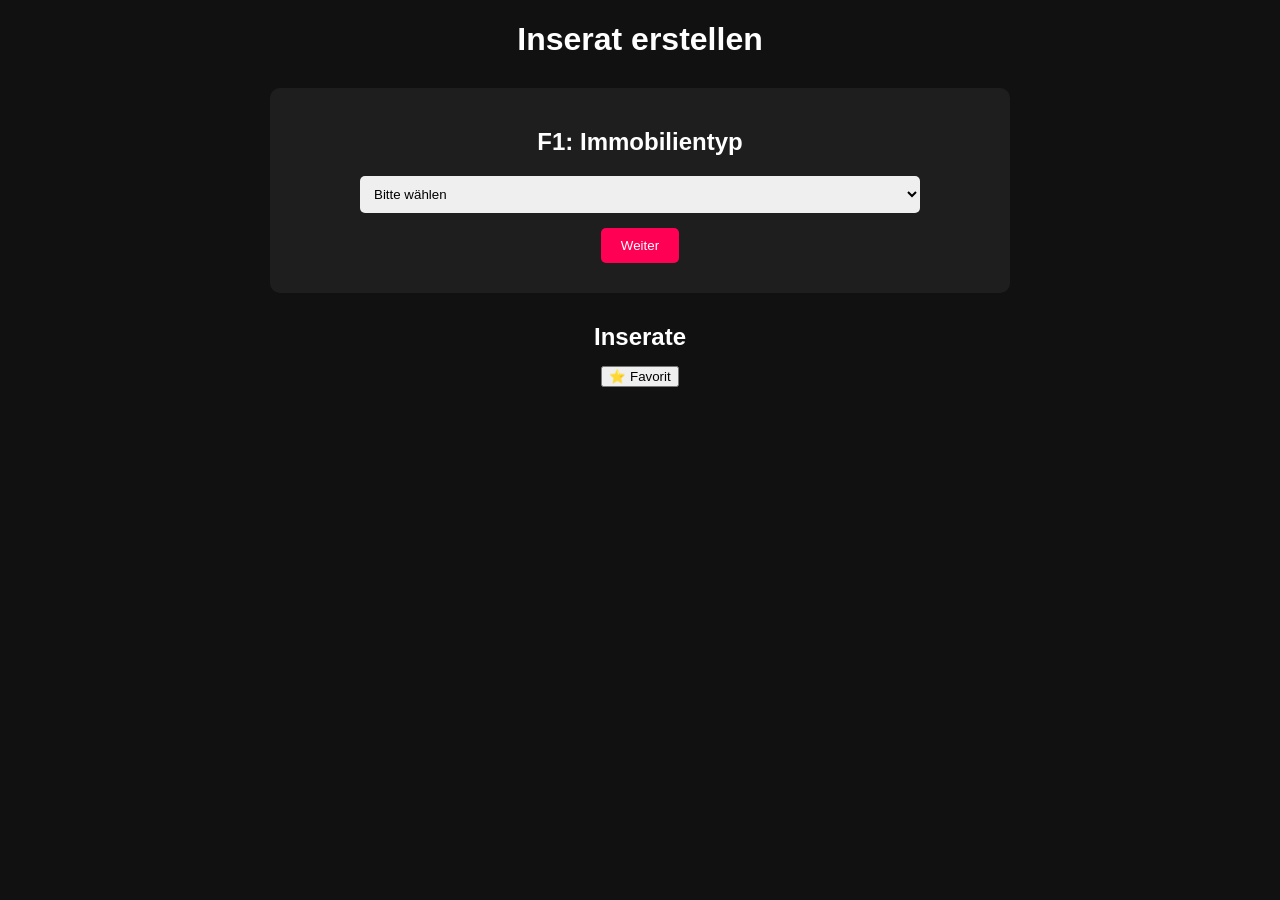
<file: inserate.html>
<!DOCTYPE html>
<html lang="de">
<head>
<meta charset="UTF-8">
<meta name="viewport" content="width=device-width, initial-scale=1.0">
<title>Inserat erstellen</title>
<style>
body { background:#111; color:#fff; font-family:Arial; text-align:center; }
.step { display:none; margin:30px auto; max-width:700px; padding:20px; background:#1e1e1e; border-radius:10px; }
.btn { background:#ff0055; padding:10px 20px; border:none; color:#fff; cursor:pointer; margin:10px 5px; border-radius:5px; }
input, select, textarea { width:80%; padding:10px; margin:5px; border-radius:5px; border:none; }
textarea { resize: none; }
.card { background:#222; padding:10px; margin:10px; border-radius:10px; text-align:left; }
h1, h2 { margin-bottom:15px; }
</style>
</head>
<body>

<h1>Inserat erstellen</h1>

<div id="steps"></div>

<h2>Inserate</h2>
<div id="output"></div>

<script>
// ================= DATA =================
const stepsData = [
["F1: Immobilientyp", `<select id="f1"><option value="">Bitte wählen</option><option>Haus</option><option>Wohnung</option><option>Grundstück</option></select>`],
["F2: Vermieten oder Verkaufen", `<select id="f2"><option value="">Bitte wählen</option><option>Vermieten</option><option>Verkaufen</option></select>`],
["F3: Land", `<select id="f3" onchange="handleF3()"><option value="">Bitte wählen</option><option>Deutschland</option><option>Österreich</option><option>Schweiz</option><option>Ausland</option></select>`],
["F4: Kontinent", `<select id="f4"><option value="">Bitte wählen</option><option>Europa</option><option>Asien</option><option>Afrika</option><option>Amerika</option><option>Australien</option></select>`],
["F5: Land/Region", `<input id="f5" placeholder="z.B. Spanien / USA">`],
["F6: Adresse", `<input id="plz" placeholder="PLZ"><br><input id="city" placeholder="Stadt"><br><input id="street" placeholder="Straße + Hausnummer">`],
["F7: Google Maps Link", `<textarea id="maps" placeholder="Google Maps Link hier einfügen" rows="2" style="width:80%; padding:10px; margin:5px;"></textarea>`],
["F8: Bauweise", `<input id="f8" placeholder="z.B. Ziegel, Holz">`],
["F9: Hausart", `<input id="f9" placeholder="z.B. Hochhaus, Reihenhaus">`],
["F10: Zustand", `<select id="f10"><option value="">Bitte wählen</option><option>Neubau</option><option>Gut</option><option>Renovierungsbedürftig</option><option>Abriss</option></select>`],
["F11: Dämmung", `<input id="f11" placeholder="z.B. Ziegel, Kalk, Porenbeton">`],
["F12: Baujahr", `<input type="number" id="year">`],
["F13: Energieausweis", `<select id="energy"><option value="">Bitte wählen</option><option>Ja</option><option>Nein</option></select><input type="file" id="energyFile">`],
["F14: Heizung", `<input id="heat" placeholder="z.B. Gas, Öl, Wärmepumpe">`],
["F15: Parken", `<select id="parking"><option value="">Bitte wählen</option><option>Garage</option><option>Carport</option><option>Straße</option><option>Keine</option></select>`],
["F16: Parkplätze Anzahl", `<input type="number" id="parkCount" min="0" max="20">`],
["F17: Grundstücksgröße (m²)", `<input type="number" id="grund">`],
["F18: Wohnfläche (m²)", `<input type="number" id="size">`],
["F19: Zimmer gesamt", `<input type="number" id="rooms">`],
["F20: Schlafzimmer", `<input type="number" id="bed">`],
["F21: Badezimmer", `<input type="number" id="bath">`],
["F22: Küche", `<input type="number" id="kitchen">`],
["F23: Keller", `<select id="cellar"><option value="">Bitte wählen</option><option>Ja</option><option>Nein</option></select>`],
["F24: Balkon/Terrasse", `<select id="balcony"><option value="">Bitte wählen</option><option>Ja</option><option>Nein</option></select>`],
["F25: Garten", `<select id="garden"><option value="">Bitte wählen</option><option>Ja</option><option>Nein</option></select>`],
["F26: Haustiere erlaubt", `<select id="pets"><option value="">Bitte wählen</option><option>Ja</option><option>Nein</option></select>`],
["F27: Lift", `<select id="lift"><option value="">Bitte wählen</option><option>Ja</option><option>Nein</option></select>`],
["F28: Rollstuhlgerecht", `<select id="wheel"><option value="">Bitte wählen</option><option>Ja</option><option>Nein</option></select>`],
["F29: Möbliert", `<select id="furnished"><option value="">Bitte wählen</option><option>Ja</option><option>Nein</option></select>`],
["F30: Bilder Upload", `<input type="file" multiple id="images">`],
["F31: Preis (€)", `<input type="number" id="price">`],
["F32: Provision", `<select id="prov"><option value="">Bitte wählen</option><option>Nein</option><option>Ja</option></select><br><input id="provValue" placeholder="% oder Betrag">`],
["F33: Anbieter", `<select id="anbieter"><option value="">Bitte wählen</option><option>Privat</option><option>Makler</option></select>`],
["F34: Beschreibung", `<textarea id="desc" rows="4" placeholder="Beschreibung..."></textarea>`]
];

// ================= BUILD STEPS =================
function buildSteps(){
    let container = document.getElementById("steps");
    stepsData.forEach((s,i)=>{
        let step = document.createElement("div");
        step.className = "step";
        step.id = "step"+(i+1);
        let backBtn = i>0 ? `<button class="btn" onclick="show(${i})">Zurück</button>` : '';
        let nextBtn = `<button class="btn" onclick="nextStep(${i+1})">${i+1===stepsData.length?'Veröffentlichen':'Weiter'}</button>`;
        step.innerHTML = `<h2>${s[0]}</h2>${s[1]}<br>${backBtn}${nextBtn}`;
        container.appendChild(step);
    });
    show(1);
}

// ================= NAV =================
let current = 1;
function show(n){
    document.querySelectorAll('.step').forEach(s=>s.style.display='none');
    let step = document.getElementById('step'+n);
    if(step){
        step.style.display='block';
        current=n;
        if(n===7){
            let mapsField = document.getElementById('maps');
            mapsField.focus();
            mapsField.select();
        }
    }
}

// ================= VALIDATION + NEXT =================
function nextStep(stepNumber){
    let stepEl = document.getElementById('step'+stepNumber);
    let inputs = stepEl.querySelectorAll('input, select, textarea');
    for(let input of inputs){
        if((input.type!=="file" && input.value==="") || (input.type==="file" && input.files.length===0)){
            alert("Bitte alle Pflichtfelder ausfüllen!");
            input.focus();
            return;
        }
    }
    if(stepNumber === stepsData.length){
        publish();
    } else {
        show(stepNumber+1);
    }
}

// ================= HANDLE F3 =================
function handleF3(){
    let val = document.getElementById('f3').value;
    if(val==="Ausland"){ show(4); }
    else{ show(6); }
}

// ================= PUBLISH =================
function publish(){
    let data = {};
    stepsData.forEach((s,i)=>{
        let el = document.getElementById('f'+(i+1)) || document.getElementById('desc') || document.getElementById('price') || document.getElementById('anbieter') || document.getElementById('plz') || document.getElementById('city') || document.getElementById('street') || document.getElementById('maps') || document.getElementById('images');
        if(el){
            if(el.type==="file"){
                data[el.id] = Array.from(el.files).map(f=>f.name).join(", ");
            } else {
                data[el.id] = el.value;
            }
        }
    });
    let card = document.createElement('div');
    card.className = "card";
    card.innerHTML = `<h3>${data.f1} - ${data.f2}</h3>
                      <p>${data.street}, ${data.city}, ${data.plz}</p>
                      <p>Preis: ${data.price} €</p>
                      <p>Anbieter: ${data.anbieter}</p>
                      <p>${data.maps}</p>
                      <p>${data.desc}</p>`;
    document.getElementById('output').appendChild(card);
    alert("Inserat erfolgreich veröffentlicht!");
    show(1);
}

buildSteps();
</script>

<button onclick="addFavorite('IMMOBILIEN_ID')">⭐ Favorit</button>

</body>
</html>
</file>
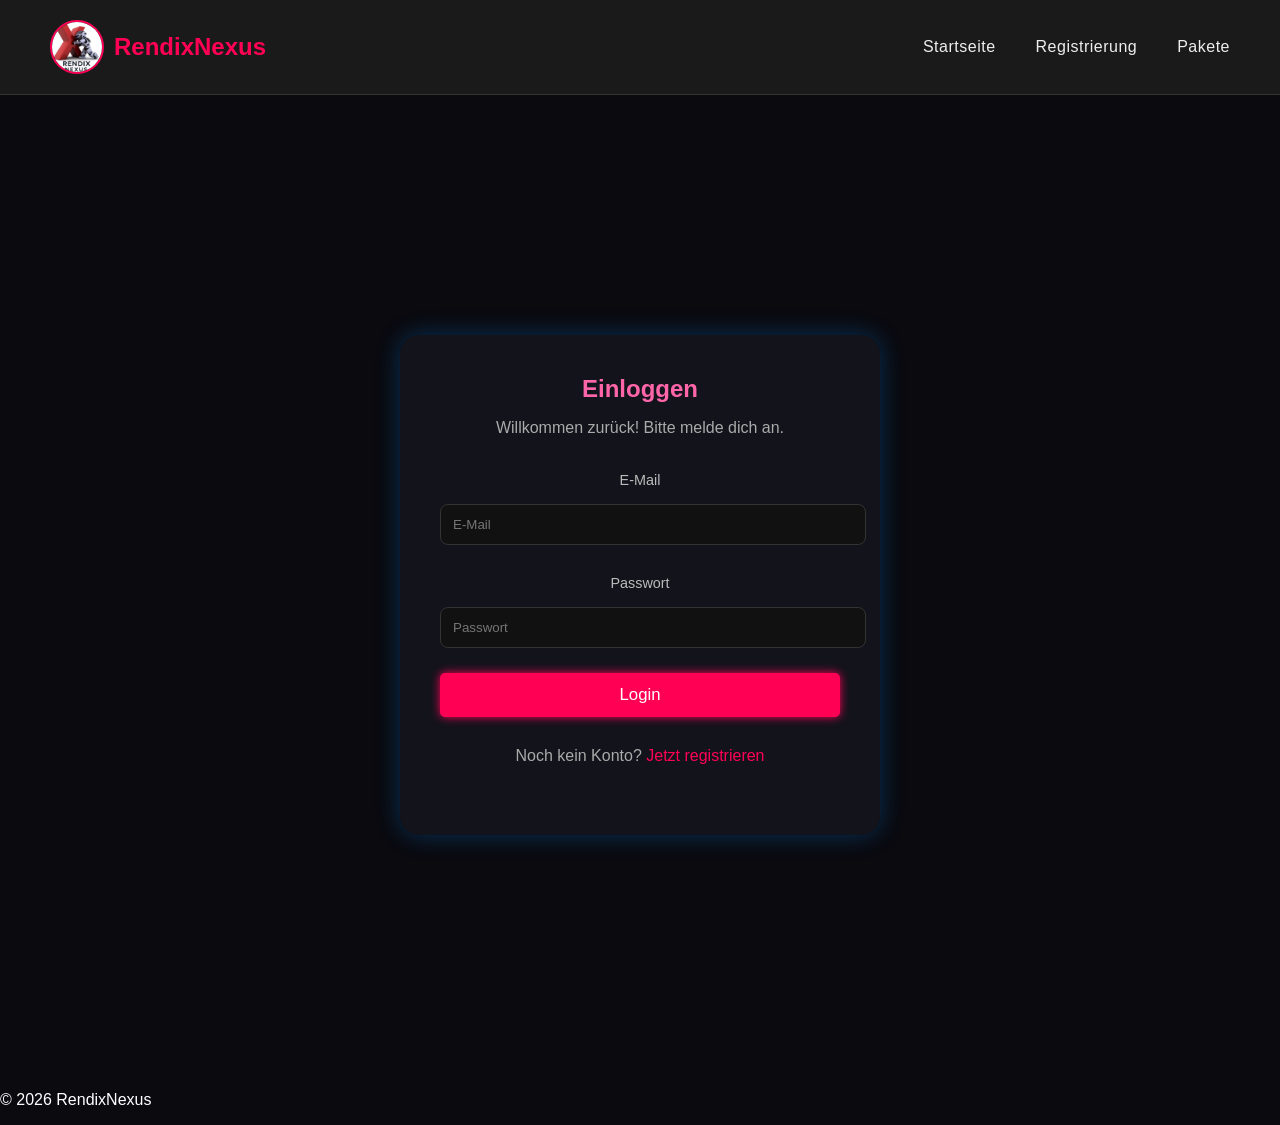
<file: login.html>
<!DOCTYPE html>
<html lang="de">
<head>
<meta charset="UTF-8">
<title>Login – RendixNexus</title>
<link rel="stylesheet" href="style.css">
<meta name="viewport" content="width=device-width, initial-scale=1.0">
</head>

<body>

<header>
    <div class="logo-container">
        <img src="rendix.jpg" alt="Logo" class="logo">
        <span class="logo-name">RendixNexus</span>
    </div>

    <nav>
        <a href="index.html">Startseite</a>
        <a href="register.html">Registrierung</a>
        <a href="packages.html">Pakete</a>
    </nav>
</header>

<section class="register-hero">
    <div class="register-card">

        <h1>Einloggen</h1>
        <p>Willkommen zurück! Bitte melde dich an.</p>

        <form class="register-form" id="login-form">
            <div class="form-group">
                <label>E-Mail</label>
                <input type="email" id="login_email" placeholder="E-Mail" required>
            </div>

            <div class="form-group">
                <label>Passwort</label>
                <input type="password" id="login_password" placeholder="Passwort" required>
            </div>

            <button type="submit" class="btn">Login</button>
        </form>

        <p id="login_message" style="text-align:center; margin-top:15px;"></p>

        <p style="text-align:center; margin-top:15px;">
            Noch kein Konto? <a href="register.html" style="color:#ff0055;">Jetzt registrieren</a>
        </p>

    </div>
</section>


<script>
const BASE_URL = "https://rendixnexus.immo/"; // Passe auf deinen Serverpfad an

async function loginUser(event){
    event.preventDefault();
    const email = document.getElementById("login_email").value.trim();
    const password = document.getElementById("login_password").value;
    const messageEl = document.getElementById("login_message");

    if(!email || !password){
        messageEl.textContent = "Bitte alle Felder ausfüllen.";
        messageEl.style.color = "red";
        return;
    }

    try{
        const res = await fetch(BASE_URL + "api/login.php", {
            method: "POST",
            headers: {
                "Content-Type":"application/json"
            },
            body: JSON.stringify({email, password})
        });

        const text = await res.text();
        let result;

        try {
            result = JSON.parse(text);
        } catch(e){
            console.error("Server Antwort:", text);
            messageEl.textContent = "Serverfehler";
            return;
        }

        if(result.success){
            sessionStorage.setItem("loggedIn", "true");
            messageEl.style.color = "green";
            messageEl.textContent = result.message;

            setTimeout(() => {
                window.location.href = "dashboard.html";
            }, 1000);

        } else {
            messageEl.style.color = "red";
            messageEl.textContent = result.message;
        }

    } catch(err){
        console.error(err);
        messageEl.style.color = "red";
        messageEl.textContent = "Server nicht erreichbar.";
    }
}

document.addEventListener("DOMContentLoaded", () => {
    document.getElementById("login-form").addEventListener("submit", loginUser);
});
</script>


<footer>
    <p>&copy; 2026 RendixNexus</p>
</footer>

</body>
</html>
</file>
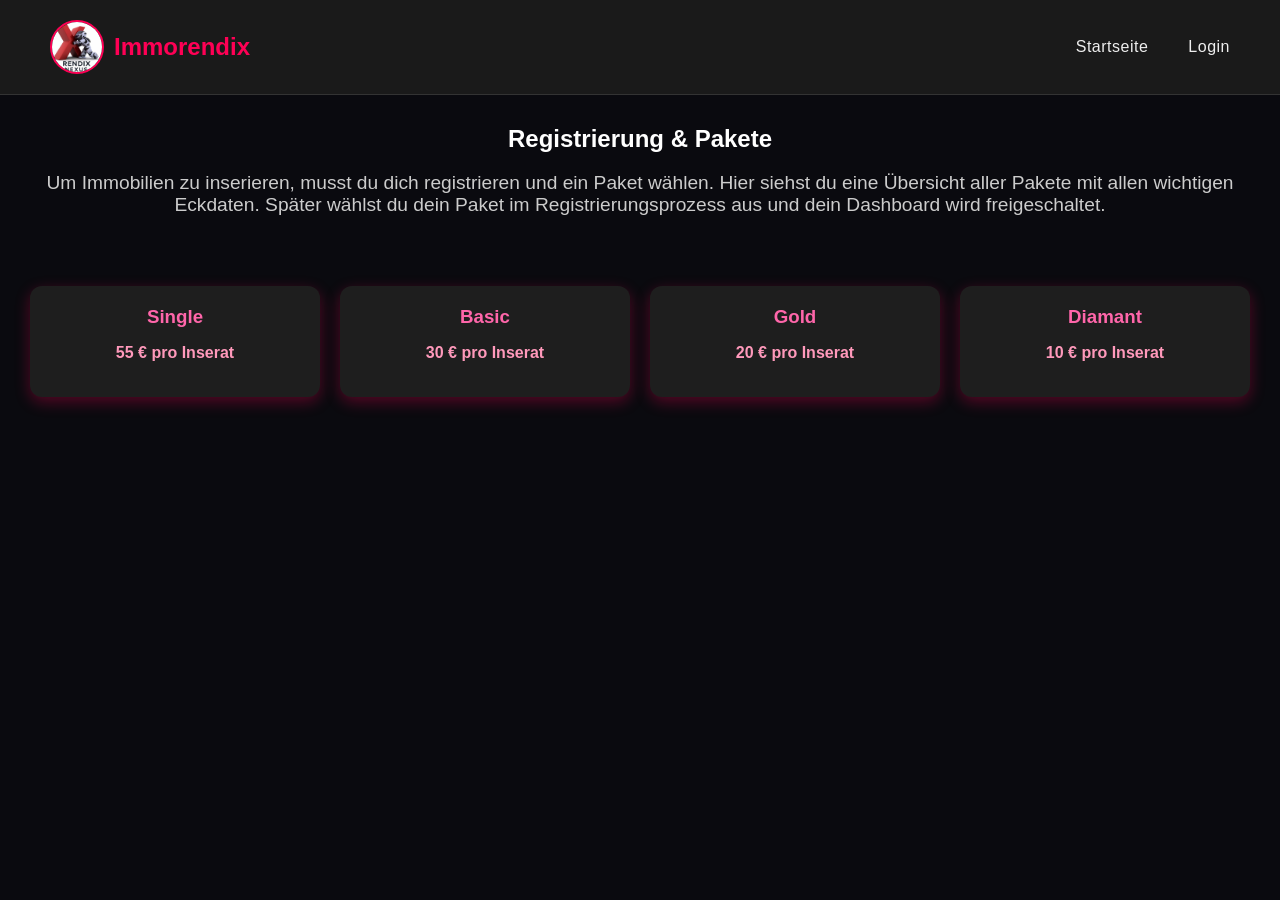
<file: packages.html>
<!DOCTYPE html>
<html lang="de">
<head>
<meta charset="UTF-8">
<title>Pakete - Immorendix</title>
<link rel="stylesheet" href="style.css">
</head>

<body>

<header>

<div class="logo-container">
<img src="rendix.jpg" alt="Immorendix Logo" class="logo">
<span class="logo-name">Immorendix</span>
</div>

<nav>
<a href="index.html">Startseite</a>
<a href="login.html">Login</a>
</nav>

</header>


<section class="intro-text">

<h1>Registrierung & Pakete</h1>

<p>
Um Immobilien zu inserieren, musst du dich registrieren und ein Paket wählen.
Hier siehst du eine Übersicht aller Pakete mit allen wichtigen Eckdaten.
Später wählst du dein Paket im Registrierungsprozess aus und dein Dashboard wird freigeschaltet.
</p>

</section>


<section class="packages-container">

<!-- Single -->

<div class="package-card" data-package="Single">

<h3>Single</h3>

<p class="package-price">55 € pro Inserat</p>

<div class="package-details">

<ul>
<li>Dauer: 30 Tage</li>
<li>Maximal 10 Inserate</li>
<li>Bis zu 20 Bilder pro Inserat</li>
<li>Bezahlung: Überweisung (IBAN / BIC)</li>
<li>Verlängerung: 40 € pro Inserat</li>
<li>Verlängerungs-Zeitraum: 35 Tage</li>
</ul>

<button class="btn select-package">Jetzt registrieren</button>

</div>

</div>


<!-- Basic -->

<div class="package-card" data-package="Basic">

<h3>Basic</h3>

<p class="package-price">30 € pro Inserat</p>

<div class="package-details">

<ul>
<li>Dauer: 30 Tage pro Inserat</li>
<li>Mindestinserate 90</li>
<li>Maximal 200 Inserate pro Monat</li>
<li>Bis zu 25 Bilder pro Inserat</li>
<li>Bezahlung: Überweisung (IBAN / BIC)</li>
<li>Verlängerung: 20 € pro Inserat</li>
<li>Verlängerungs-Zeitraum: 30 Tage</li>
</ul>

<button class="btn select-package">Jetzt registrieren</button>

</div>

</div>


<!-- Gold -->

<div class="package-card" data-package="Gold">

<h3>Gold</h3>

<p class="package-price">20 € pro Inserat </p>

<div class="package-details">

<ul>
<li>Dauer: 30 Tage pro Inserat</li>
<li>Maximal 2000 Inserate pro Monat</li>
<li>Bis zu 30 Bilder pro Inserat</li>
<li>Pro Inserat: 20 € Verlängerung</li>
<li>Videos möglich: 2 Videos je max. 5 Minuten</li>
<li>Bezahlung: Überweisung (IBAN / BIC)</li>
<li>Verlängerungs-Zeitraum: 30/60/90 Tage</li>
</ul>

<button class="btn select-package">Jetzt registrieren</button>

</div>

</div>


<!-- Diamant -->

<div class="package-card" data-package="Diamant">

<h3>Diamant</h3>

<p class="package-price">10 € pro Inserat</p>

<div class="package-details">

<ul>
<li>Dauer: 350 Tage</li>
<li>Maximal 100.000 Inserate</li>
<li>Mindestinserateanzahl 300 Inserate</li>
<li>Bis zu 50 Bilder pro Inserat</li>
<li>keine Verlängerung</li>
<li>Videos möglich: 50 Videos je max. 5 Minuten</li>
<li>Priorität: Anzeigen erscheinen vor Gold, Basic, Single</li>
<li>Bezahlung: Überweisung (IBAN / BIC)</li>
</ul>

<button class="btn select-package">Jetzt registrieren</button>

</div>

</div>

</section>


<script>

document.querySelectorAll(".select-package").forEach(button => {

button.addEventListener("click", function(){

const card = this.closest(".package-card");

const packageName = card.dataset.package;

sessionStorage.setItem("selectedPackage", packageName);

window.location.href = "register.html";

});

});

</script>

</body>
</html>
</file>
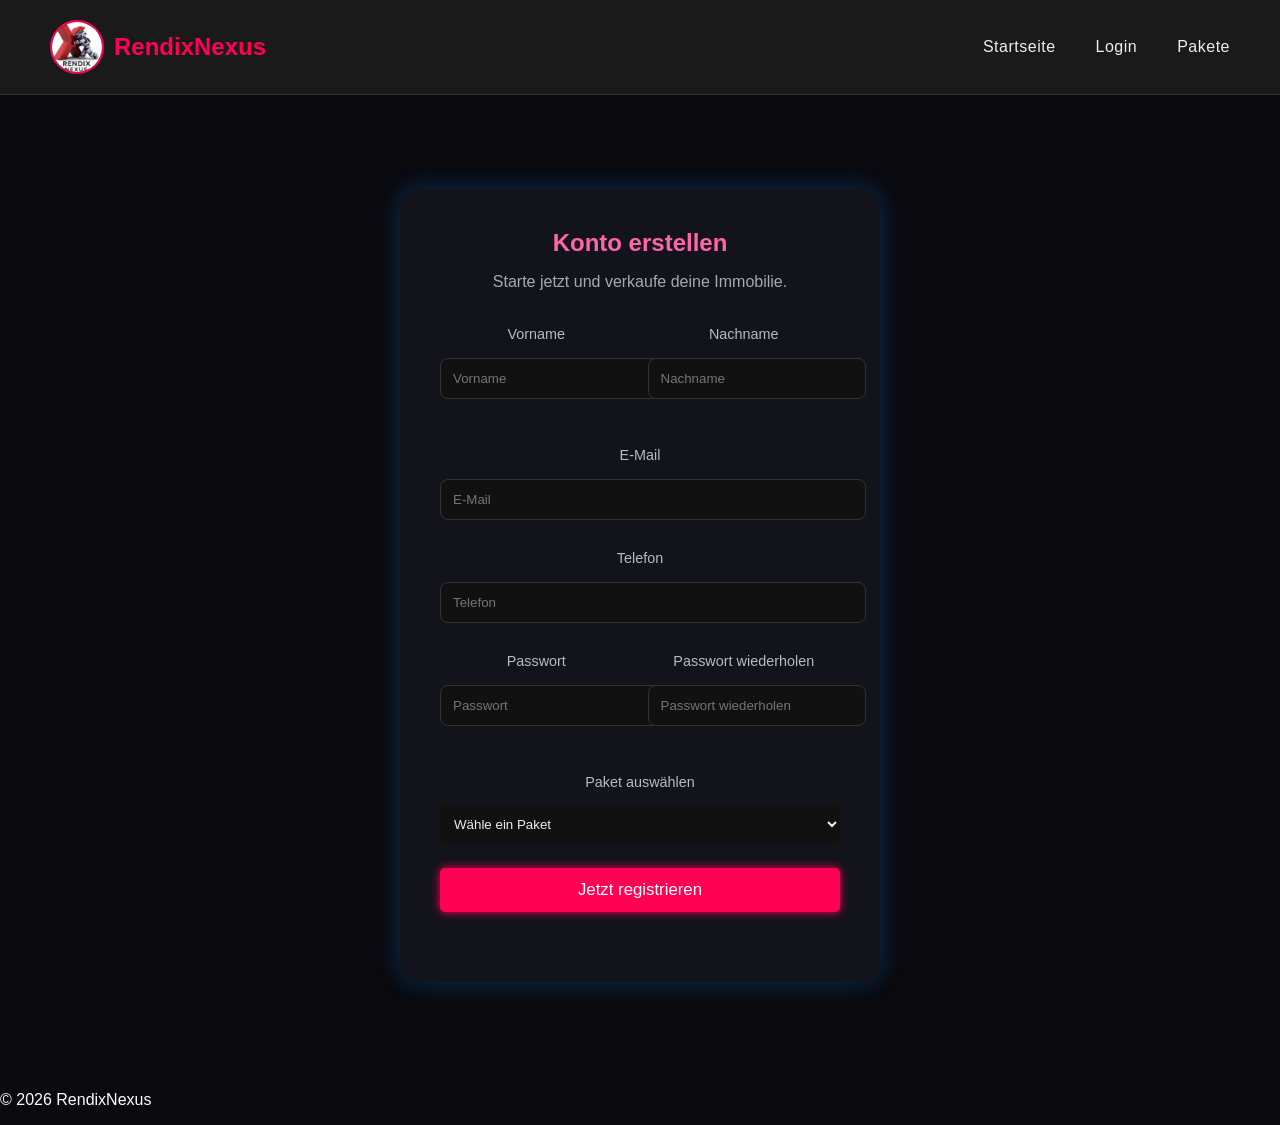
<file: register.html>
<!DOCTYPE html>
<html lang="de">
<head>
<meta charset="UTF-8">
<title>Registrierung – RendixNexus</title>
<link rel="stylesheet" href="style.css">
<meta name="viewport" content="width=device-width, initial-scale=1.0">
</head>

<body>

<header>
    <div class="logo-container">
        <img src="rendix.jpg" alt="Logo" class="logo">
        <span class="logo-name">RendixNexus</span>
    </div>

    <nav>
        <a href="index.html">Startseite</a>
        <a href="login.html">Login</a>
        <a href="packages.html">Pakete</a>
    </nav>
</header>

<section class="register-hero">

    <div class="register-card">

        <h1>Konto erstellen</h1>
        <p>Starte jetzt und verkaufe deine Immobilie.</p>

        <form class="register-form" id="register-form">

            <div class="form-row">
                <div class="form-group">
                    <label>Vorname</label>
                    <input type="text" id="firstname" placeholder="Vorname" required>
                </div>

                <div class="form-group">
                    <label>Nachname</label>
                    <input type="text" id="lastname" placeholder="Nachname" required>
                </div>
            </div>

            <div class="form-group">
                <label>E-Mail</label>
                <input type="email" id="email" placeholder="E-Mail" required>
            </div>

            <div class="form-group">
                <label>Telefon</label>
                <input type="text" id="phone" placeholder="Telefon" required>
            </div>

            <div class="form-row">
                <div class="form-group">
                    <label>Passwort</label>
                    <input type="password" id="password" placeholder="Passwort" required>
                </div>

                <div class="form-group">
                    <label>Passwort wiederholen</label>
                    <input type="password" id="password_repeat" placeholder="Passwort wiederholen" required>
                </div>
            </div>

            <div class="form-group">
                <label>Paket auswählen</label>
                <select id="package" required>
                    <option value="">Wähle ein Paket</option>
                    <option value="basic">Basic</option>
                    <option value="premium">Premium</option>
                    <option value="gold">Gold</option>
                    <option value="diamant">Diamant</option>
                     <option value="diamant">Auslandsimmobilie</option>
                </select>
            </div>

            <button type="submit" class="btn">Jetzt registrieren</button>
        </form>

        <p id="register_message" style="text-align:center; margin-top:15px; color:red;"></p>

    </div>

</section>



<script>
document.addEventListener("DOMContentLoaded", () => {
    const form = document.getElementById("register-form");
    const messageEl = document.getElementById("register_message");

    form.addEventListener("submit", async (event) => {
        event.preventDefault();
        messageEl.textContent = "";
        messageEl.style.color = "red";

        const password = document.getElementById("password").value;
        const passwordRepeat = document.getElementById("password_repeat").value;
        if(password !== passwordRepeat){
            messageEl.textContent = "Passwörter stimmen nicht überein!";
            return;
        }

        const data = {
            firstname: document.getElementById("firstname").value.trim(),
            lastname: document.getElementById("lastname").value.trim(),
            email: document.getElementById("email").value.trim(),
            phone: document.getElementById("phone").value.trim(),
            password: password,
            package: document.getElementById("package").value
        };

        try{
            const res = await fetch("/RealEstatePlatform2/api/register.php", {
                method:"POST",
                headers: { "Content-Type": "application/json" },
                body: JSON.stringify(data)
            });

            const result = await res.json();

            if(result.success){
                messageEl.style.color = "green";
                messageEl.textContent = result.message;
                setTimeout(() => {
                    window.location.href = "login.html";
                }, 1500);
            } else {
                messageEl.textContent = result.message;
            }

        } catch(err){
            console.error(err);
            messageEl.textContent = "Server nicht erreichbar";
        }
    });
});
</script>

<footer>
    <p>&copy; 2026 RendixNexus</p>
</footer>

</body>
</html>
</file>
<file: style.css>
/* ================= BODY & GLOBAL ================= */
body {
    font-family: Arial, sans-serif;
    margin: 0;
    background: #111; /* Dunkler Hintergrund */
    color: #eee; /* Hellgrau statt grellweiß */
}

a {
    text-decoration: none;
    color: inherit;
}

h1, h2, h3, h4, h5, h6 {
    color: #fff;
    margin: 0;
}

/* ================= HEADER ================= */
header {
    display: flex;
    justify-content: space-between;
    align-items: center;
    padding: 20px 50px;
    background: #1a1a1a;
    border-bottom: 1px solid #333;
}

.logo-container {
    display: flex;
    align-items: center;
}

.logo {
    width: 50px;
    height: 50px;
    border-radius: 50%;
    margin-right: 10px;
    border: 2px solid #ff0055;
}

.logo-name {
    font-size: 1.5rem;
    font-weight: bold;
    color: #ff0055;
}


/* ================= NAVIGATION ================= */
nav {
    display: flex;
    align-items: center;
    gap: 40px; /* Abstand zwischen Links */
}

/* ================= NAVIGATION ================= */
nav {
    display: flex;
    align-items: center;
    gap: 40px; /* Abstand zwischen Links */
}

nav a {
    color: #eee;
    font-size: 1rem;
    letter-spacing: 0.5px;
    transition: all 0.2s ease;
    position: relative;
    text-decoration: none;
}

nav a::after {
    content: "";
    position: absolute;
    bottom: -5px;
    left: 0;
    width: 0%;
    height: 2px;
    background: #ff0055;
    transition: 0.3s;
}

nav a:hover::after {
    width: 100%;
}

/* ================= BUTTONS ================= */
.btn {
    background: #ff0055;
    padding: 10px 20px;
    color: #fff;
    text-decoration: none;
    border-radius: 5px;
    transition: all 0.2s ease;
    box-shadow: 0 0 10px #ff0055;
}

.btn:hover {
    background: #ff3388;
    box-shadow: 0 0 20px #ff3388;
}

/* ================= INTRO TEXT ================= */
.intro-text {
    text-align: center;
    padding: 50px 20px;
}

.intro-text p {
    font-size: 1.2rem;
    color: #ccc;
    margin-bottom: 30px;
}

/* ================= PACKAGE CARDS ================= */
.packages-container {
    display: flex;
    flex-wrap: wrap;
    gap: 20px;
    justify-content: center;
    padding: 20px;
}

.package-card {
    background: #1e1e1e;
    border-radius: 12px;
    width: 250px;
    padding: 20px;
    text-align: center;
    box-shadow: 0 5px 15px rgba(255,0,85,0.3);
    transition: transform 0.3s, box-shadow 0.3s;
    cursor: pointer;
    position: relative;
    color: #eee;
}

.package-card:hover {
    transform: scale(1.05);
    box-shadow: 0 10px 25px rgba(255,0,85,0.6);
}

.package-card h3 {
    color: #ff66aa;
    margin-bottom: 10px;
}

.package-price {
    font-weight: bold;
    margin-bottom: 15px;
    color: #ff99bb;
}

.package-details {
    display: none;
    text-align: center;
    font-size: 0.9rem;
    margin-top: 10px;
    color: #ccc;
}

.package-card ul {
    padding-left: 20px;
}

.package-card .btn {
    margin-top: 10px;
}

/* ================= PACKAGE CARD MODAL/ZOOM ================= */
.package-card.active {
    position: fixed;
    top: 50%;
    left: 50%;
    transform: translate(-50%, -50%) scale(1.1);
    width: 90%;
    max-width: 600px;
    z-index: 1000;
    box-shadow: 0 15px 40px rgba(255,0,85,0.8);
}

.modal-overlay {
    display: none;
    position: fixed;
    top:0;
    left:0;
    width:100%;
    height:100%;
    background: rgba(0,0,0,0.7);
    z-index: 999;
}

.modal-overlay.active {
    display: block;
}

.package-card.active .package-details {
    display: block;
}

/* ================= REGISTRIERUNG & FORMULAR ================= */
.register-section {
    max-width: 900px;
    margin: 50px auto;
    background: #1e1e1e;
    padding: 30px;
    border-radius: 12px;
    color: #eee;
}

.register-section h1 {
    text-align: center;
    margin-bottom: 20px;
}

.register-section p {
    text-align: center;
    margin-bottom: 30px;
    color: #ccc;
}

.register-form .form-row {
    display: flex;
    gap: 20px;
    flex-wrap: wrap;
    margin-bottom: 20px;
}

.register-form .form-group {
    flex: 1;
    display: flex;
    flex-direction: column;
}

.register-form label {
    margin-bottom: 5px;
    color: #ccc;
}

.register-form input,
.register-form select {
    padding: 10px;
    border-radius: 5px;
    border: none;
    outline: none;
    background: #111;
    color: #eee;
}

.register-form input:focus,
.register-form select:focus {
    box-shadow: 0 0 5px #ff0055;
}

.register-form button {
    display: block;
    width: 100%;
    padding: 12px;
    background: #ff0055;
    color: #fff;
    font-size: 1rem;
    border: none;
    border-radius: 5px;
    cursor: pointer;
    transition: 0.2s;
    box-shadow: 0 0 10px #ff0055;
}

.register-form button:hover {
    background: #ff3388;
    box-shadow: 0 0 20px #ff3388;
}

/* ================= DASHBOARD INSERATE CARDS ================= */
.dashboard-container {
    display: flex;
    flex-wrap: wrap;
    gap: 20px;
    padding: 20px;
    justify-content: center;
}

.dashboard-card {
    background: #1e1e1e;
    color: #eee;
    border-radius: 12px;
    width: 280px;
    padding: 20px;
    box-shadow: 0 5px 15px rgba(0,255,255,0.2);
    transition: transform 0.3s, box-shadow 0.3s;
}

.dashboard-card:hover {
    transform: scale(1.03);
    box-shadow: 0 10px 25px rgba(0,255,255,0.5);
}

.dashboard-card h4 {
    color: #00ffff;
    margin-bottom: 10px;
}

/* ================= RESPONSIVE ================= */
@media (max-width: 700px) {
    .register-form .form-row {
        flex-direction: column;
    }
    .packages-container, .dashboard-container {
        flex-direction: column;
        align-items: center;
    }
}
/* Video Section immer halb-hoch, zentriert */
.video-section {
    position: relative;
    width: 100%;
    max-height: 50vh; /* halbes Fenster */
    overflow: hidden;
}

.start-video {
    width: 100%;
    height: 100%;
    object-fit: cover;
}

/* Intro Text auf allen Seiten gleich */
.intro-text {
    text-align: center;
    padding: 30px 20px;
}

.intro-text p {
    font-size: 1.2rem;
    color: #ccc;
    margin-bottom: 20px;
}

.intro-text .btn {
    display: inline-block;
}
/* ================= REGISTER HERO ================= */

.register-hero {
    min-height: calc(100vh - 120px);
    display: flex;
    align-items: center;
    justify-content: center;
    padding: 40px 20px;
}

/* ================= REGISTER CARD ================= */

.register-card {
    width: 100%;
    max-width: 800px;
    background: #1b1b1b;
    padding: 40px;
    border-radius: 16px;
    box-shadow: 0 0 40px rgba(255,0,85,0.25);
    animation: fadeUp 0.6s ease;
}

.register-card h1 {
    text-align: center;
    margin-bottom: 10px;
    color: #ff66aa;
}

.register-card p {
    text-align: center;
    color: #aaa;
    margin-bottom: 30px;
}

/* ================= FORM ================= */

.register-form .form-row {
    display: flex;
    gap: 15px; /* enger zwischen Vorname/Nachname */
    margin-bottom: 18px; /* weniger Abstand nach unten */
}

.register-form .form-group {
    flex: 1;
    display: flex;
    flex-direction: column;
    margin-bottom: 15px; /* Mehr Luft zwischen Reihen */
}

.register-form label {
    margin-bottom: 6px;
    color: #bbb;
    font-size: 0.9rem;
}

.register-form input {
    padding: 12px;
    border-radius: 8px;
    border: 1px solid #333;
    background: #111;
    color: #eee;
    transition: all 0.2s ease;
}

.register-form input:focus {
    border-color: #ff0055;
    box-shadow: 0 0 10px rgba(255,0,85,0.4);
    outline: none;
}

.register-form .btn {
    width: 100%;
    margin-top: 10px;
    font-size: 1.05rem;
}

/* ================= ANIMATION ================= */

@keyframes fadeUp {
    from {
        opacity: 0;
        transform: translateY(30px);
    }
    to {
        opacity: 1;
        transform: translateY(0);
    }
}

/* ================= MOBILE ================= */

@media (max-width: 700px) {
    .register-form .form-row {
        flex-direction: column;
    }

    .register-card {
        padding: 25px;
    }
}
nav {
    display: flex;
    align-items: center;
    gap: 40px; /* Abstand zwischen Links */
}

nav a {
    color: #eee;
    font-size: 1rem;
    letter-spacing: 0.5px;
    transition: all 0.2s ease;
    position: relative;
}

nav a::after {
    content: "";
    position: absolute;
    bottom: -5px;
    left: 0;
    width: 0%;
    height: 2px;
    background: #ff0055;
    transition: 0.3s;
}

nav a:hover::after {
    width: 100%;
}

.bestell {
    padding: 30px;


}

.foreign-listing-section {
    padding: 2rem;
    background-color: #f9f6f6;
    text-align: center;
}

.foreign-listing-container {
    display: flex;
    overflow: hidden;
    gap: 1rem;
    margin: 1rem 0;
    position: relative;
    justify-content: center;
}


    
.foreign-listing {
    min-width: 320px;
    height: 250px; /* Höhe des gesamten Inserats */
    background-color: #1a0b0b;
    border-radius: 10px;
    position: relative;
    flex-shrink: 0;
    box-shadow: 0 2px 8px rgba(0,0,0,0.2);
    overflow: hidden; /* Wichtig für Slider-Bilder */
}

.listing-overlay {
    position: absolute;
    bottom: 0;
    left: 0;
    width: 100%;
    color: rgb(251, 249, 249);
    background: rgba(0,0,0,0.5);
    padding: 0.5rem;
    border-radius: 0 0 10px 10px;
}

.foreign-listing-action {
    margin-top: 1rem;
}

.listing-slider {
    width: 100%;
    height: 150px; /* Höhe für die Bilder */
    position: relative;
}

.listing-slider img {
    width: 100%;
    height: 150px;}





    body {
    margin: 0;
    font-family: Arial, sans-serif;
    background: #0a0a0f;
    color: white;
}

/* HERO */
.register-hero {
    height: 100vh;
    display: flex;
    justify-content: center;
    align-items: center;
}

/* CARD */
.register-card {
    background: rgba(20,20,30,0.9);
    padding: 40px;
    border-radius: 20px;
    width: 400px;
    box-shadow: 0 0 25px rgba(0,140,255,0.3);
    text-align: center;
}

/* INPUTS */
input, select, textarea {
    width: 100%;
    padding: 12px;
    margin: 10px 0;
    border-radius: 10px;
    border: none;
    background: #111;
    color: white;
    outline: none;
}

/* RADIO */
label {
    display: block;
    margin: 5px 0;
}

/* BUTTONS */
.btn {
    width: 100%;
    padding: 12px;
    border: none;
    border-radius: 10px;
    background: linear-gradient(45deg, #00c6ff, #0072ff);
    color: white;
    cursor: pointer;
    margin-top: 10px;
    transition: 0.3s;
}

.btn:hover {
    box-shadow: 0 0 15px #00c6ff;
}

.btn-outline {
    width: 100%;
    padding: 12px;
    border-radius: 10px;
    border: 1px solid #555;
    background: transparent;
    color: white;
    cursor: pointer;
    margin-top: 10px;
}

/* ERROR */
#wizard-message {
    color: red;
    margin-top: 10px;
}
</file>
